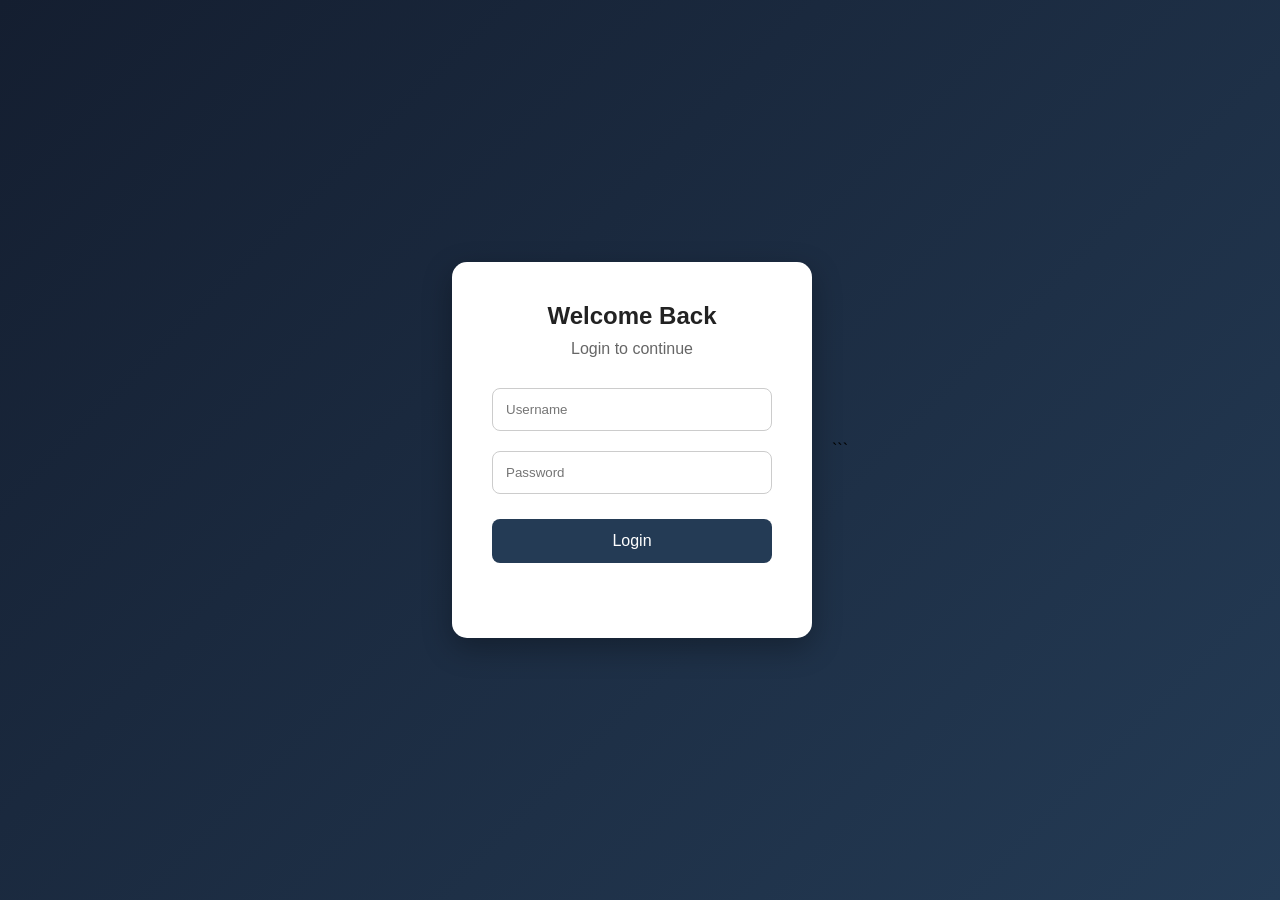
<file: index.html>
<!DOCTYPE html>
<html lang="en">
<head>
    <meta charset="UTF-8">
    <meta name="viewport" content="width=device-width, initial-scale=1.0">
    <title>Login - My Portfolio</title>
    <link rel="stylesheet" href="login.css">
</head>

<body>

    <div class="login-container">
        <form class="login-box" onsubmit="login(event)">
            <h2>Welcome Back</h2>
            <p>Login to continue</p>

            <input type="text" id="username" placeholder="Username" required>

            <input type="password" id="password" placeholder="Password" required>

            <button type="submit">Login</button>

            <p id="message"></p>
        </form>
    </div>

    <script src="login.js"></script>

</body>
</html>
```
</file>
<file: login.css>
* {
    margin: 0;
    padding: 0;
    box-sizing: border-box;
    font-family: Arial, sans-serif;
}

body {
    min-height: 100vh;
    display: flex;
    justify-content: center;
    align-items: center;
    background: linear-gradient(135deg, #141e30, #243b55);
}

.login-container {
    width: 100%;
    max-width: 400px;
    padding: 20px;
}

.login-box {
    background: white;
    padding: 40px;
    border-radius: 15px;
    box-shadow: 0 10px 30px rgba(0, 0, 0, 0.3);
    text-align: center;
}

.login-box h2 {
    margin-bottom: 10px;
    color: #222;
}

.login-box p {
    margin-bottom: 20px;
    color: #666;
}

.login-box input {
    width: 100%;
    padding: 13px;
    margin: 10px 0;
    border: 1px solid #ccc;
    border-radius: 8px;
    outline: none;
}

.login-box input:focus {
    border-color: #243b55;
}

.login-box button {
    width: 100%;
    padding: 13px;
    margin: 15px 0;
    border: none;
    border-radius: 8px;
    background: #243b55;
    color: white;
    font-size: 16px;
    cursor: pointer;
}

.login-box button:hover {
    background: #141e30;
}

.login-box a {
    color: #243b55;
    text-decoration: none;
}

#message {
    font-weight: bold;
}
</file>
